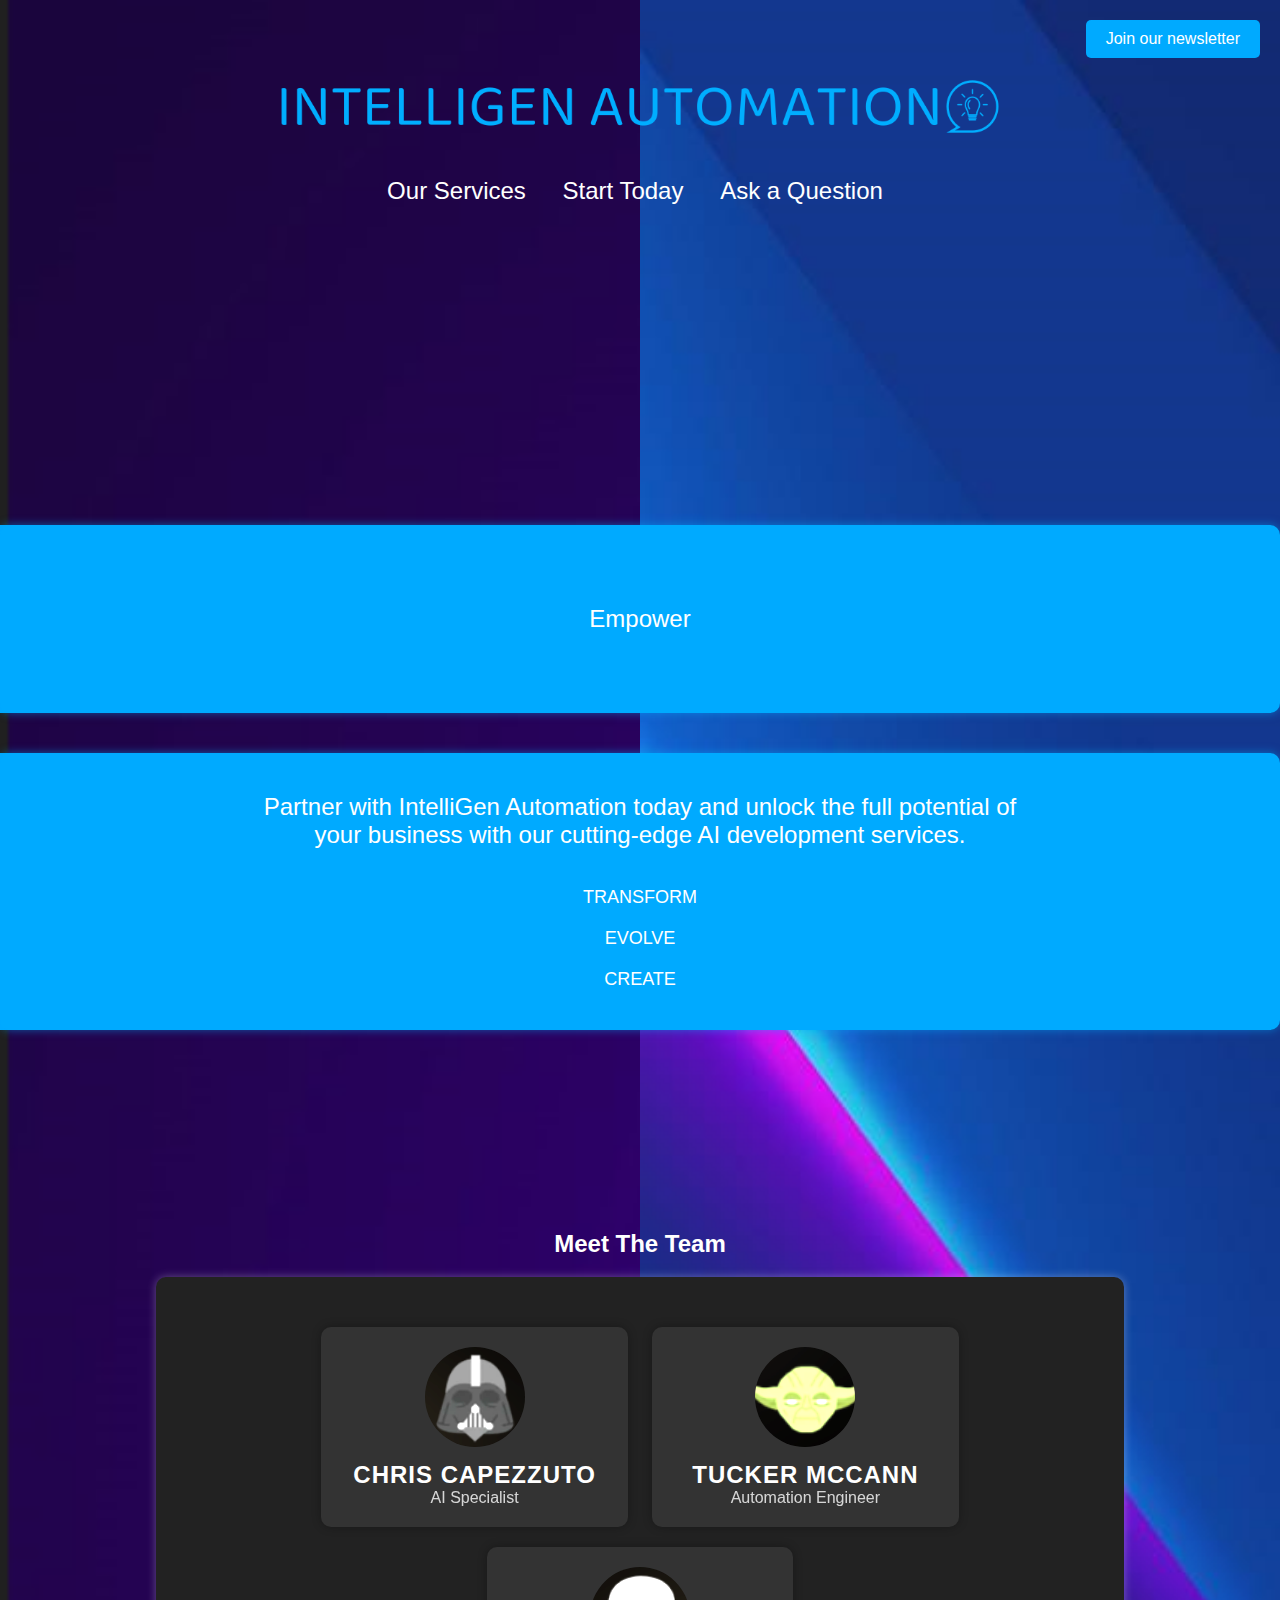
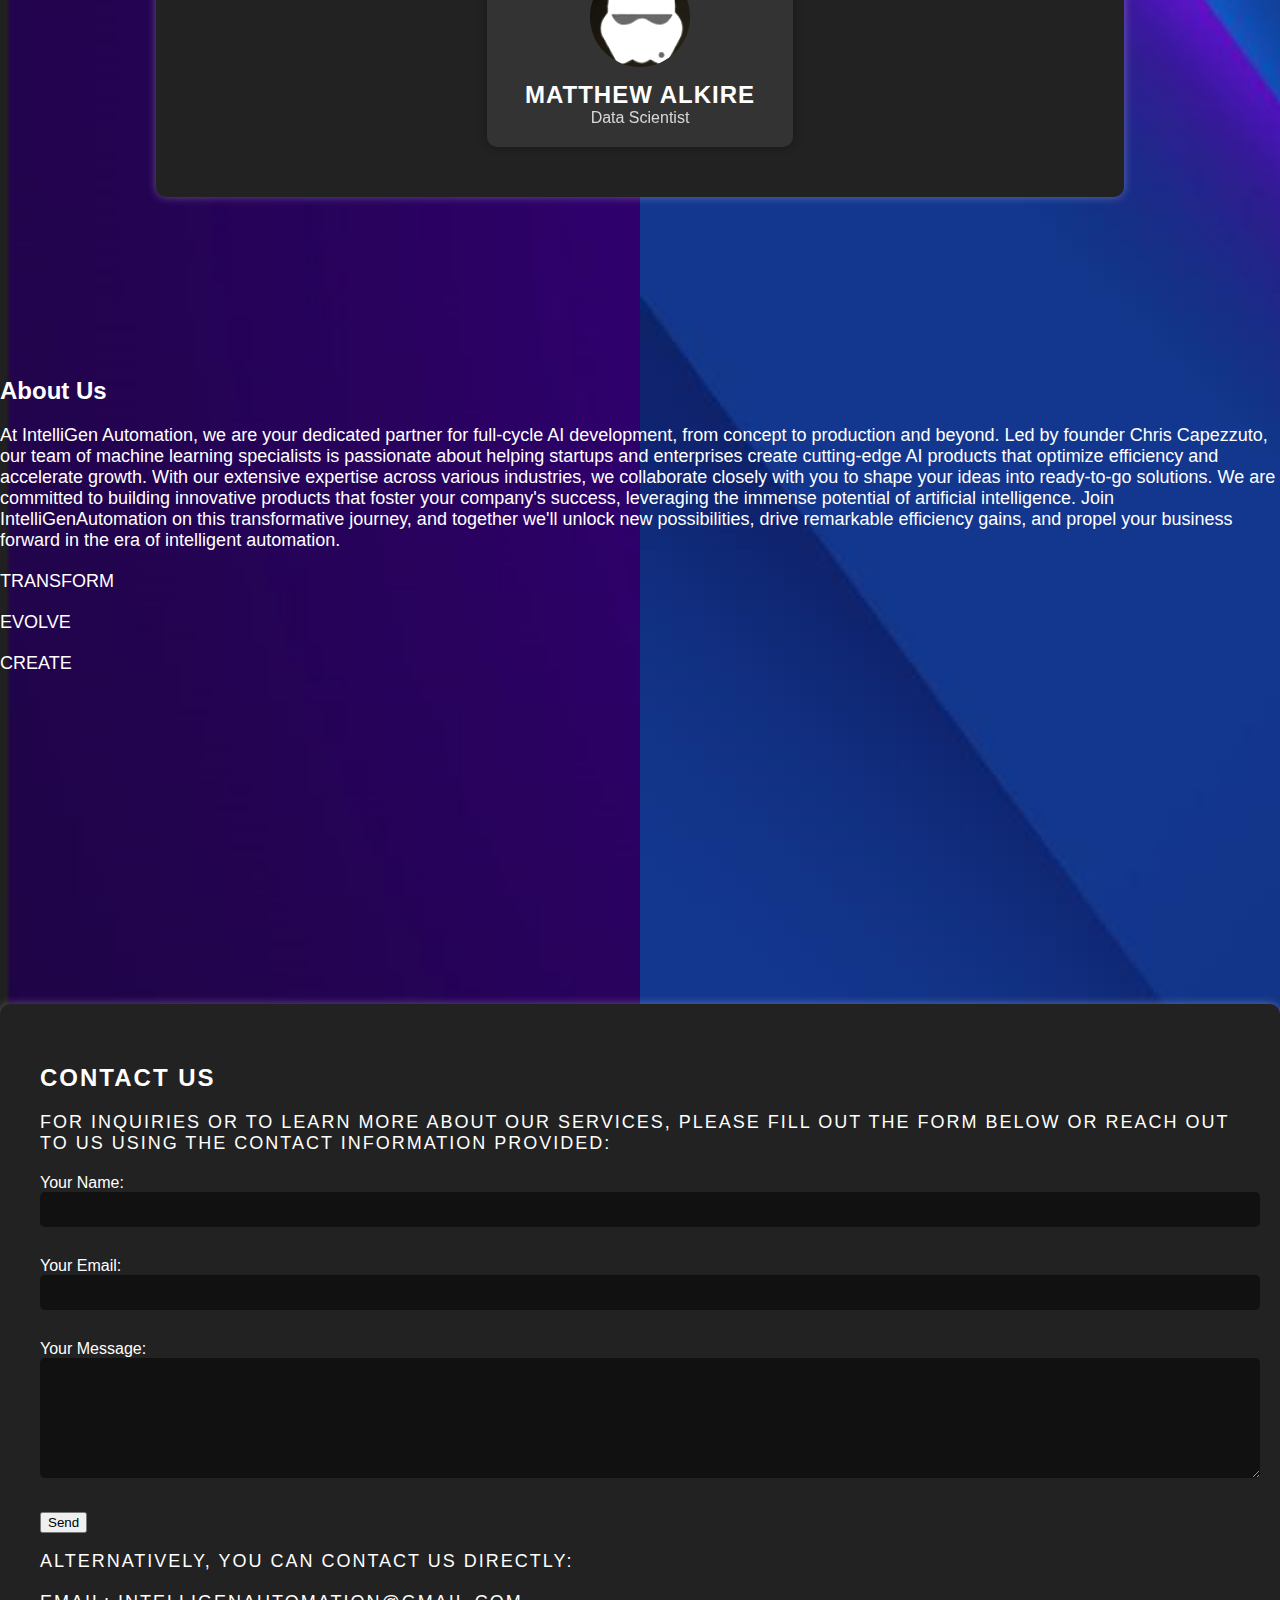
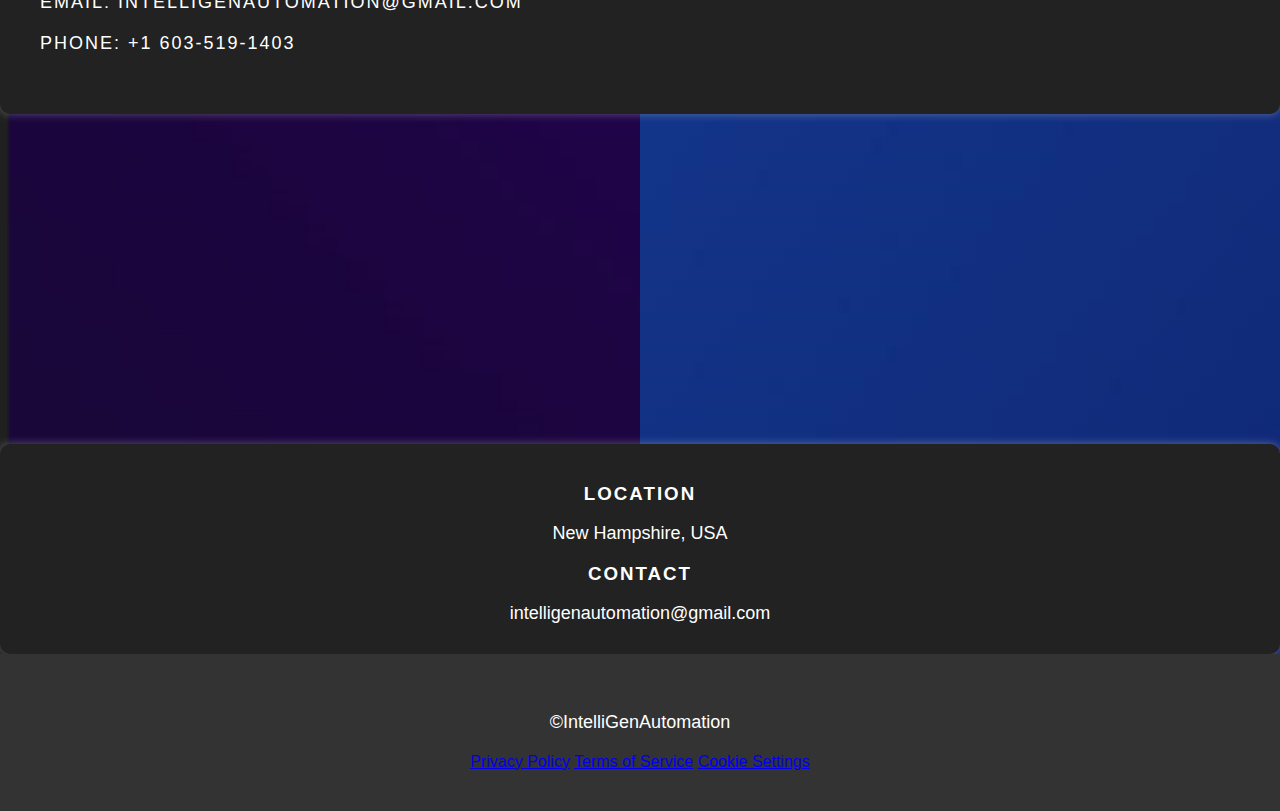
<file: index.html>
<!DOCTYPE html>
<html>
<head>

 <script>
    document.addEventListener("DOMContentLoaded", function() {
      animateText("empower-text");
    });

    function animateText(elementId) {
      var element = document.getElementById(elementId);
      var text = element.innerHTML;
      element.innerHTML = "";

      var index = 0;
      var timer = setInterval(function() {
        element.innerHTML += text[index];
        index++;
        if (index >= text.length) {
          clearInterval(timer);
        }
      }, 100);
    }

  </script>
<head>
  <title>IntelliGen Automation</title>
  <link rel="stylesheet" href="styles.css">
</head>
<body>
 <div class="container">
    <button class="newsletter-button">Join our newsletter</button>
  <div class="header">
   <div class="container">
    <div class="logo-container">
      <!-- Add the "logo" class to the logo -->
      <img src="logo.png" alt="IntelliGen Automation Logo" class="logo">
    </div>
      <div class="nav-tabs">
        <ul>
          <li><a href="OurServices.html">Our Services</a></li>
          <li><a href="StartToday.html">Start Today</a></li>
  <li><a href="Askaquestion.html">Ask a Question</a></li>
        </ul>
      </div>
    </div>
  </div>
  </div>
  </div>

  <div class="block1">
    <div class="blue-background">
      <div class="blue-content">
        <div class="container">
          <p id="empower-text" class="letter-anim">Empowering businesses through AI-driven solutions.</p>
        </div>
      </div>
    </div>

    <div class="blue-background">
      <div class="blue-content">
        <p id="empower-text" class="letter-anim"> Partner with IntelliGen Automation today and unlock the full potential of your business with our cutting-edge AI development services.</p>
        <p>TRANSFORM</p>
      </div>
      <p>EVOLVE</p>
      <p>CREATE</p>
    </div>
  </div>

  <div class="block2">
    <div id="meet-the-team">
      <h2>Meet The Team</h2>
      <div class="team-section">
        <div class="team-member">
          <img src="vader.png" alt="vader">
          <h3>Chris Capezzuto</h3>
          <p>AI Specialist</p>
        </div>
        <div class="team-member">
          <img src="yoda.png" alt="yoda">
          <h3>Tucker McCann</h3>
          <p>Automation Engineer</p>
        </div>
        <div class="team-member">
          <img src="trooper.png" alt="trooper">
          <h3>Matthew Alkire</h3>
          <p>Data Scientist</p>
        </div>
      </div>
    </div>
  </div>

  <div class="block3">
    <h2>About Us</h2>
    <p>At IntelliGen Automation, we are your dedicated partner for full-cycle AI development, from concept to production and beyond. Led by founder Chris Capezzuto, our team of machine learning specialists is passionate about helping startups and enterprises create cutting-edge AI products that optimize efficiency and accelerate growth. With our extensive expertise across various industries, we collaborate closely with you to shape your ideas into ready-to-go solutions. We are committed to building innovative products that foster your company's success, leveraging the immense potential of artificial intelligence. Join IntelliGenAutomation on this transformative journey, and together we'll unlock new possibilities, drive remarkable efficiency gains, and propel your business forward in the era of intelligent automation.</p>
    <p>TRANSFORM</p>
    <p>EVOLVE</p>
    <p>CREATE</p>
  </div>

  <div class="block4">
    <div class="contact-section">
      <div id="contact">
        <h2>Contact Us</h2>
        <p>For inquiries or to learn more about our services, please fill out the form below or reach out to us using the contact information provided:</p>

        <form
          action="https://formspree.io/f/xbjvlpwq"
          method="POST"
        >
          <label>
            Your Name:
            <input type="name" name="name">
          </label>
          <label>
            Your Email:
            <input type="email" name="email">
          </label>
          <label>
            Your Message:
            <textarea name="message"></textarea>
          </label>
          <!-- your other form fields go here -->
          <button type="submit">Send</button>
        </form>
        <p>Alternatively, you can contact us directly:</p>
        <p>Email: intelligenautomation@gmail.com </p>
        <p>Phone: +1 603-519-1403</p>
      </div>
    </div>
  </div>

  <div class="block5">
    <div class="bottom-section">
      <h3>Location</h3>
      <p>New Hampshire, USA</p>
      <h3>Contact</h3>
      <p>intelligenautomation@gmail.com</p>
    </div>
  </div>

  <div class="footer">
    <div class="footer">
      <p>©IntelliGenAutomation</p>
      <div class="footer-links">
        <a href="#">Privacy Policy</a>
        <a href="#">Terms of Service</a>
        <a href="#">Cookie Settings</a>
      </div>
    </div>
  </div>
</body>
</html>
</file>
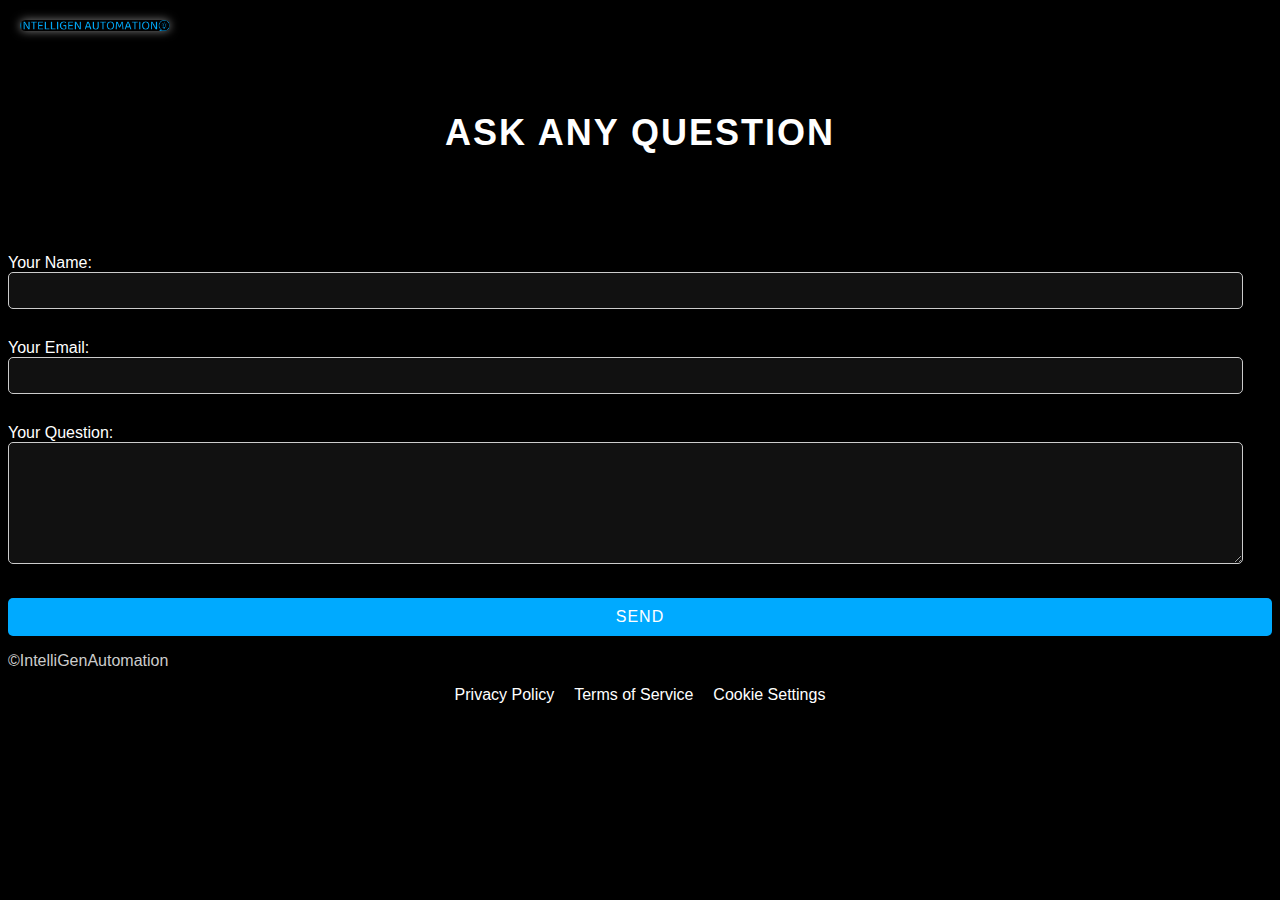
<file: Askaquestion.html>
<!DOCTYPE html>
<html>
<head>
  <title>IntelliGen Automation - Contact Us</title>
  <style>
    body {
      background-color: black;
      color: white;
      font-family: Arial, sans-serif;
    }

    .container {
      max-width: 800px;
      margin: 0 auto;
      padding: 40px;
      text-align: center;
    }
  img {
      width:;
      max-width: px;
      height: auto;
      filter: brightness(150%) saturate(100%);
      margin-bottom: 20px;
      border-radius: 10px;
    }

 .logo {
      position: absolute;
      top: 20px;
      left: 20px;
      width: 150px; 
      height: auto;
    }
.logo {
    box-shadow: 0 0 10px rgba(255, 255, 255, 0.5);
  }

    h1 {
      font-size: 36px;
      margin-bottom: 20px;
      text-transform: uppercase;
      letter-spacing: 2px;
    }

  .container {
      max-width: 600px;
      margin: 0 auto;
      padding: 40px;
    }

    h2 {
      font-size: 24px;
      text-transform: uppercase;
      letter-spacing: 1px;
    }

    form {
      display: flex;
      flex-direction: column;
    }

    label {
      display: block;
      margin-bottom: 10px;
      font-size: 16px;
    }

  input[type="name"],
    input[type="text"],
    input[type="email"],
    textarea {
      padding: 10px;
      border: 1px solid #ccc;
      border-radius: 5px;
      background-color: #111;
      color: white;
      margin-bottom: 20px;
      width: 96%;
    }

    textarea {
      height: 100px;
    }

    button {
      background-color: #00aaff;
      color: white;
      padding: 10px 20px;
      border: none;
      border-radius: 5px;
      cursor: pointer;
      font-size: 16px;
      text-transform: uppercase;
      letter-spacing: 1px;
      transition: background-color 0.3s ease;
    }

    button:hover {
      background-color: #0094d8;
    }

    /* Footer styles (assuming you have a footer) */
    .footer {
    }

    .footer p {
      color: #ccc;
    }

    .footer-links {
      display: flex;
      justify-content: center;
    }

    .footer-links a {
      color: white;
      margin: 0 10px;
      text-decoration: none;
    }
  /* Responsive CSS using media queries */
    @media (max-width: 768px) {
      body {
        background-size: 100% auto;
      }
  </style>
</head>
<body>
  <div class="container">
  <img src="logo.png" alt="IntelliGen Automation Logo" class="logo">

  <div class="container">
    <h1>Ask Any Question</h1>
  </div>
  </div>
  </div>

<form
  action="https://formspree.io/f/mqkvagnk"
  method="POST"
>

<label>
	Your Name:
 <input type="name" name="name">
 </label>
  <label>
    Your Email:
    <input type="email" name="email">
  </label>
  <label>
    Your Question:
    <textarea name="message"></textarea>
  </label>
  <!-- your other form fields go here -->
  <button type="submit">Send</button>
</form>
  </div>
 <div class="footer">
      <p>©IntelliGenAutomation</p>
      <div class="footer-links">
        <a href="#">Privacy Policy</a>
        <a href="#">Terms of Service</a>
        <a href="#">Cookie Settings</a>
      </div>
    </div>
  </div>
</body>
</html>
</file>
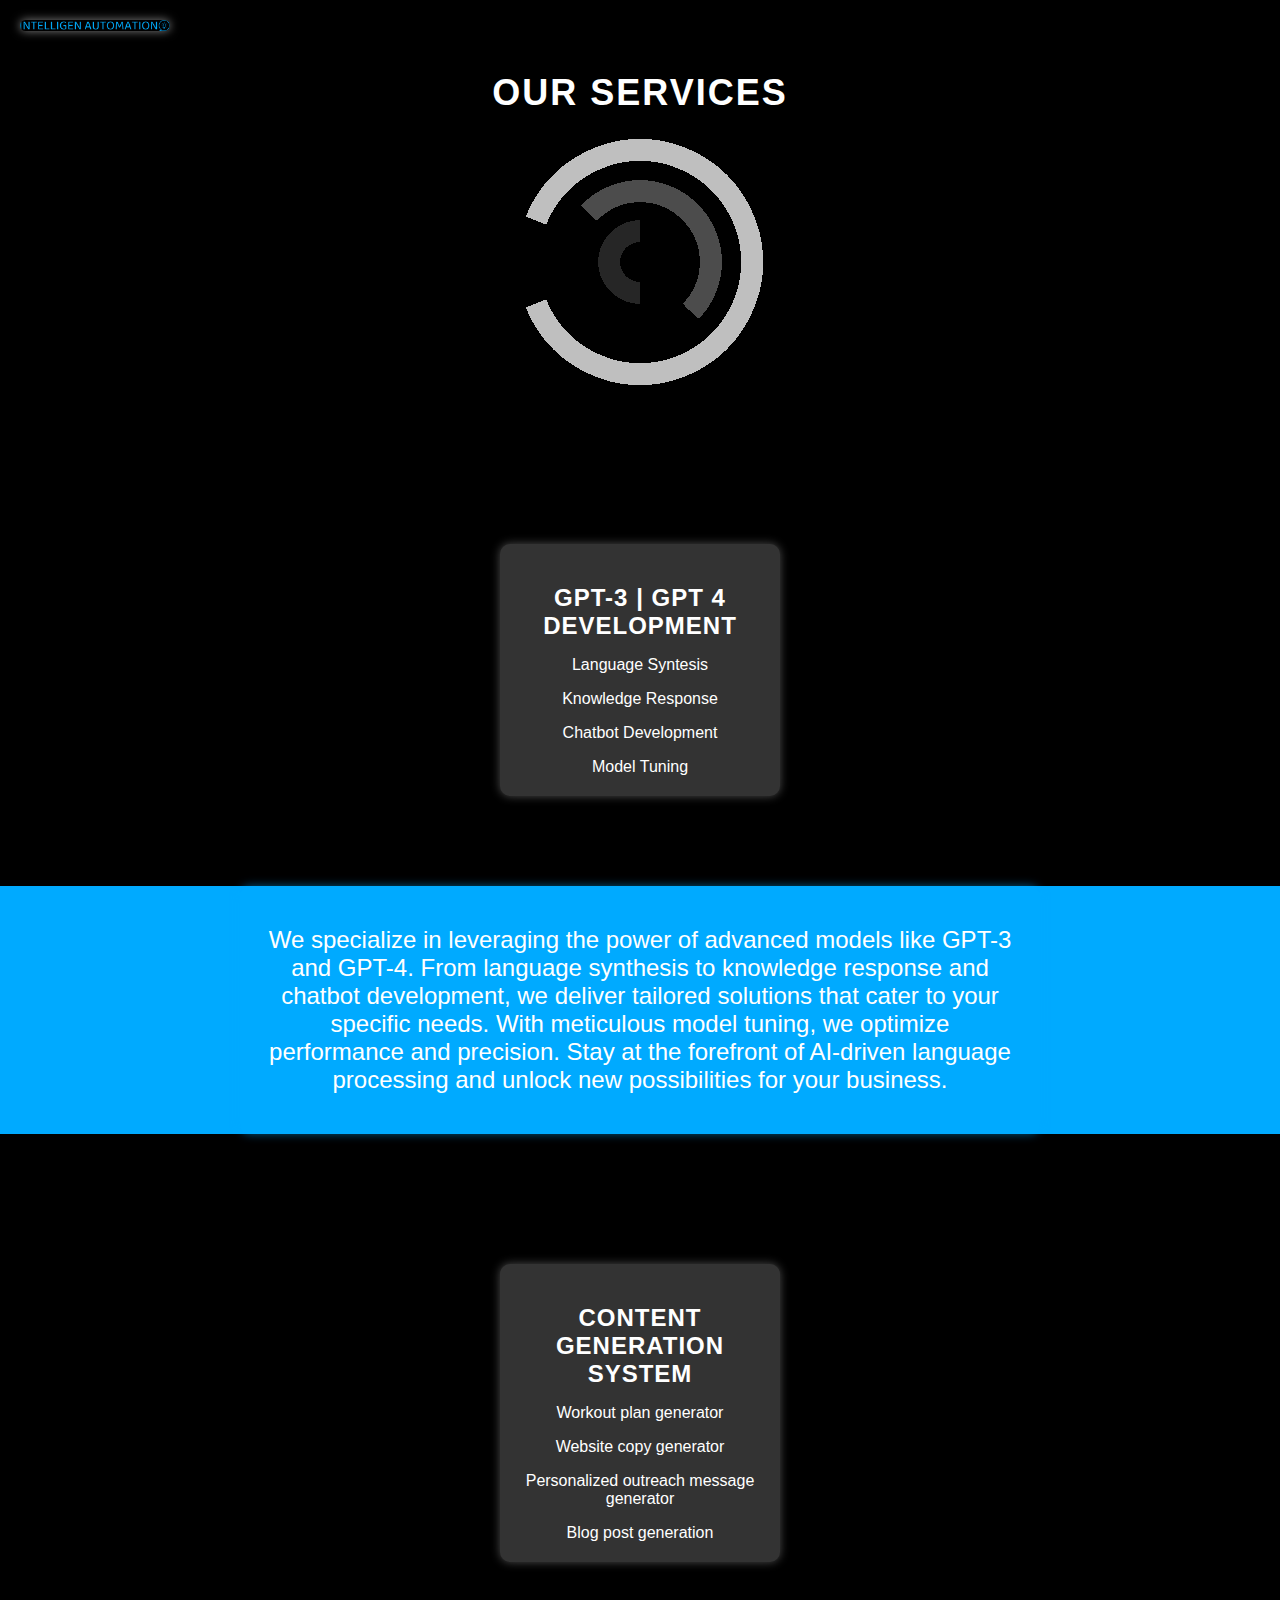
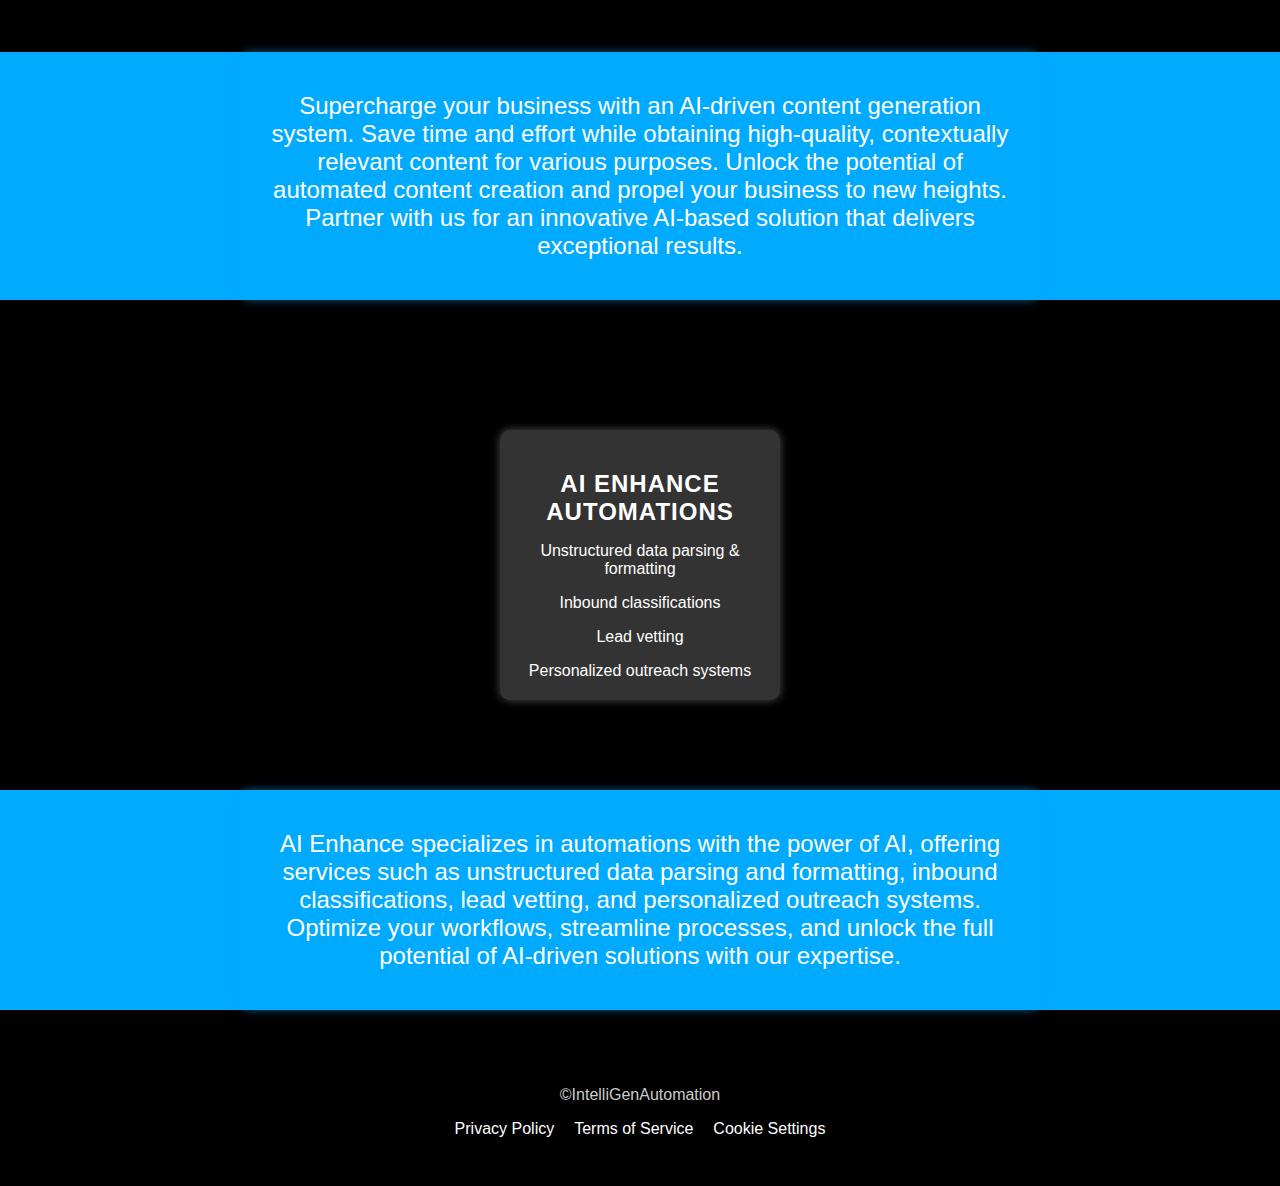
<file: OurServices.html>
<!DOCTYPE html>
<html>
<head>
  <title>IntelliGen Automation - Our Services</title>
  <style>
    body {
      background-color: black;
      color: white;
      font-family: Arial, sans-serif;
    }

 .logo {
      position: absolute;
      top: 20px;
      left: 20px;
      width: 150px; 
      height: auto;
    }
   img {
      width:;
      max-width: px;
      height: auto;
      filter: brightness(150%) saturate(100%);
      margin-bottom: 20px;
      border-radius: 10px;
    }


    .container {
      max-width: 800px;
      margin: 0 auto;
      padding: 40px;
      text-align: center;
    }

    h1 {
      font-size: 36px;
      margin-bottom: 20px;
      text-transform: uppercase;
      letter-spacing: 2px;
    }

    .service-blocks {
      display: flex;
      flex-wrap: wrap;
      justify-content: center;
      margin-top: 40px;
    }

    .service-block {
      width: 30%;
      padding: 20px;
      margin: 90px;
      background-color: #333;
      border-radius: 10px;
      box-shadow: 0 0 10px rgba(255, 255, 255, 0.3);
    }

    .service-block h2 {
      font-size: 24px;
      margin-bottom: 10px;
      text-transform: uppercase;
      letter-spacing: 1px;
    }

    .service-block p {
      font-size: 16px;
      margin-bottom: 0;
    }
.blue-background {
  background-color: #00aaff;
  padding: 20px;
  margin-bottom: 40px;
  border-radius: 10px;
  box-shadow: 0 0 10px rgba(0, 170, 255, 0.5);
  position: relative;
}

.blue-content {
  max-width: 800px;
  margin: 0 auto;
  width: 100%;
  text-align: center;
  position: relative;
  z-index: 1;
}

#empower-text {
  font-size: 24px;
  margin: 0;
  padding: 20px 0;
  color: white;
}

.blue-background::before {
  content: '';
  position: absolute;
  top: 0;
  left: 50%;
  transform: translateX(-50%);
  width: 100vw;
  height: 100%;
  background-color: #00aaff;
  z-index: -1;
}
.logo {
    box-shadow: 0 0 10px rgba(255, 255, 255, 0.5);
  }
    /* Footer styles (assuming you have a footer) */
    .footer {
      margin-top: 20px;
    }

    .footer p {
      color: #ccc;
    }

    .footer-links {
      display: flex;
      justify-content: center;
    }

    .footer-links a {
      color: white;
      margin: 0 10px;
      text-decoration: none;
    }
  </style>
</head>
<body>
  <div class="container">

    <img src="logo.png" alt="IntelliGen Automation Logo" class="logo">
    <h1>OUR SERVICES</h1>

    <img src="loading.gif" alt="loading gif" >


    <div class="service-blocks">
      <div class="service-block">
        <h2>GPT-3 | GPT 4
Development</h2>
        <p>Language Syntesis</p>
  <p>Knowledge Response</p>
  <p>Chatbot Development</p>
  <p>Model Tuning</p>
      </div>
  <div class="blue-background">
  <div class="blue-content">
    <p id="empower-text" class="letter-anim">We specialize in leveraging the power of advanced models like GPT-3 and GPT-4. From language synthesis to knowledge response and chatbot development, we deliver tailored solutions that cater to your specific needs. With meticulous model tuning, we optimize performance and precision. Stay at the forefront of AI-driven language processing and unlock new possibilities for your business.</p>
  </div>
</div>

      <div class="service-block">
        <h2>Content generation system</h2>
        <p>Workout plan generator</p>
<p>Website copy generator</p>
   <p>Personalized outreach message generator</p>
    <p>Blog post generation</p>
      </div>
  <div class="blue-background">
  <div class="blue-content">
    <p id="empower-text" class="letter-anim">Supercharge your business with an AI-driven content generation system. Save time and effort while obtaining high-quality, contextually relevant content for various purposes. Unlock the potential of automated content creation and propel your business to new heights. Partner with us for an innovative AI-based solution that delivers exceptional results.</p>
  </div>
</div>

      <div class="service-block">
        <h2>Ai Enhance automations</h2>
        <p>Unstructured data parsing & formatting</p>
  <p>Inbound classifications</p>
 <p>Lead vetting</p>
 <p>Personalized outreach systems</p>

      </div>
  <div class="blue-background">
  <div class="blue-content">
    <p id="empower-text" class="letter-anim">AI Enhance specializes in automations with the power of AI, offering services such as unstructured data parsing and formatting, inbound classifications, lead vetting, and personalized outreach systems. Optimize your workflows, streamline processes, and unlock the full potential of AI-driven solutions with our expertise.</p>
  </div>
</div>
 <div class="footer">
      <p>©IntelliGenAutomation</p>
      <div class="footer-links">
        <a href="#">Privacy Policy</a>
        <a href="#">Terms of Service</a>
        <a href="#">Cookie Settings</a>
      </div>
    </div>
  </div>
  </div>
</body>
</html>
</file>
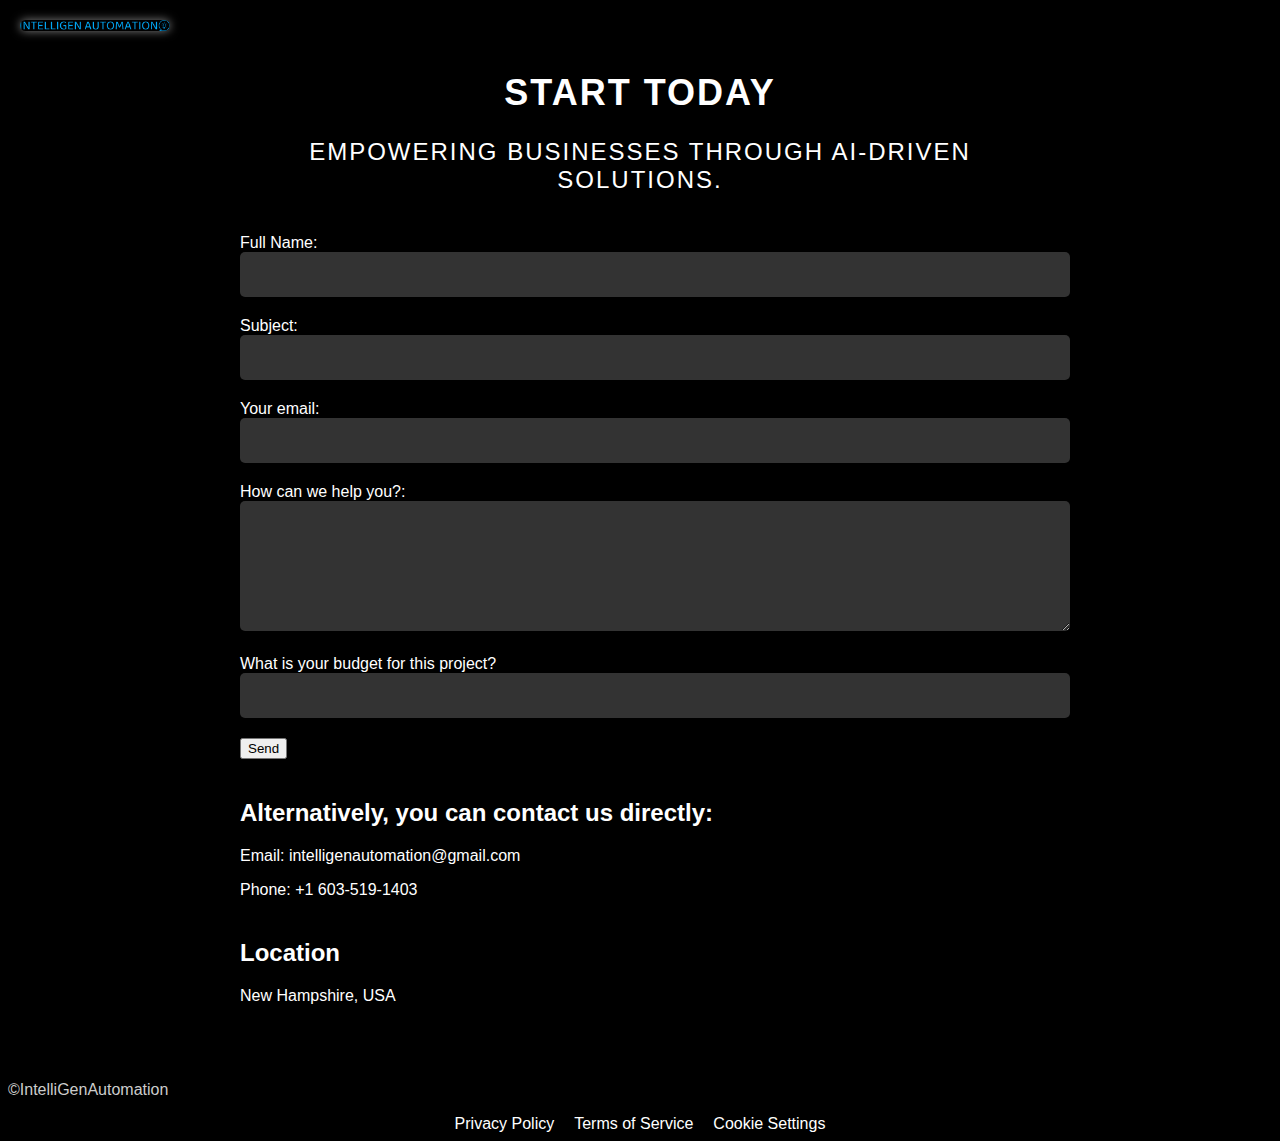
<file: StartToday.html>
<!DOCTYPE html>
<html>
<head>
  <title>IntelliGen Automation - Start Today</title>
  <style>
    body {
      background-color: black;
      color: white;
      font-family: Arial, sans-serif;
    }

    .container {
      max-width: 800px;
      margin: 0 auto;
      padding: 40px;
      text-align: center;
    }
 .logo {
      position: absolute;
      top: 20px;
      left: 20px;
      width: 150px; 
      height: auto;
    }
   img {
      width:;
      max-width: px;
      height: auto;
      filter: brightness(150%) saturate(100%);
      margin-bottom: 20px;
      border-radius: 10px;
    }

    h1 {
      font-size: 36px;
      margin-bottom: 20px;
      text-transform: uppercase;
      letter-spacing: 2px;
    }

    .subheading {
      font-size: 24px;
      margin-bottom: 20px;
      text-transform: uppercase;
      letter-spacing: 2px;
    }

    .contact-info {
      margin-top: 40px;
    }

    .contact-info label {
      display: block;
      font-size: 18px;
      margin-bottom: 10px;
      text-align: left;
    }




   .start-today input[type="fullname"],
   .start-today input[type="subject"],
.start-today input[type="email"],
.start-today input[type="budjet"],
    .start-today textarea {
      width: 100%;
      padding: 15px;
      border-radius: 5px;
      border: none;
      background-color: #333;
      color: white;
      margin-bottom: 20px;
    }

    .start-today textarea {
      height: 100px;
    }

    .contact-info {
      margin-top: 40px;
      text-align: left;
    }
 .start-today {
      margin-top: 40px;
      text-align: left;
    }


    .start-today p {
      margin-bottom: 10px;
    }
.logo {
    box-shadow: 0 0 10px rgba(255, 255, 255, 0.5);
  }
    /* Footer styles (assuming you have a footer) */
    .footer {
      margin-top: 20px;
    }

    .footer p {
      color: #ccc;
    }

    .footer-links {
      display: flex;
      justify-content: center;
    }

    .footer-links a {
      color: white;
      margin: 0 10px;
      text-decoration: none;
    }


  </style>
</head>
<body>
  <div class="container">
  <img src="logo.png" alt="IntelliGen Automation Logo" class="logo">
    <h1>START TODAY</h1>

    <div class="subheading">
      <p>Empowering businesses through AI-driven solutions.</p>
    </div>

    <div class="start-today">
      <div id="budjet">
<form
  action="https://formspree.io/f/mdorkyab"
  method="POST"
>
<label>
 Full Name:
    <input type="FullName" name="fullname">
  </label>
<label>
   Subject:
    <input type="subject" name="subject">
  </label>
  <label>
    Your email:
    <input type="email" name="email">
  </label>
<label>
How can we help you?:
    <textarea name="message"></textarea>
  </label>
<label>
 What is your budget for this project?
    <input type="budjet" name="budjet">
  </label>
  <label>
 
  <!-- your other form fields go here -->
  <button type="submit">Send</button>
</form>
    </div>
  </div>

    <div class="contact-info">
      <h2>Alternatively, you can contact us directly:</h2>
      <p>Email: intelligenautomation@gmail.com </p>
      <p>Phone: +1 603-519-1403</p>
    </div>

    <div class="contact-info">
      <h2>Location</h2>
      <p>New Hampshire, USA</p>
    </div>
  </div>
 <div class="footer">
      <p>©IntelliGenAutomation</p>
      <div class="footer-links">
        <a href="#">Privacy Policy</a>
        <a href="#">Terms of Service</a>
        <a href="#">Cookie Settings</a>
      </div>
    </div>
  </div>
</body>
</html>
</file>
<file: styles.css>
body {
  margin: 0;
  padding: 0;
  font-family: Arial, sans-serif;
}
  /* Set the first quarter of the background to background1.png */
    body {
      position: relative;
      background-color: black;
      margin: 0;
      padding: 0;
      font-family: Arial, sans-serif;
    }

    body::before {
      content: "";
      position: absolute;
      top: 0;
      left: 0;
      width: 50%;
      height: 100%;
      background-image: url("background1.png");
      background-size: cover;
      background-repeat: no-repeat;
      z-index: -1;
    }

    /* Set the second quarter of the background to background2.png */
    body::after {
      content: "";
      position: absolute;
      top: 0;
      left: 50%;
      width: 50%;
      height: 100%;
      background-image: url("background2.png");
      background-size: cover;
      background-repeat: no-repeat;
      z-index: -1;
    }

    /* Responsive CSS using media queries */
    @media (max-width: 768px) {
      body::before,
      body::after {
        /* Adjust the width for mobile devices */
        width: 100%;
        left: 0;
      }
    }
   /* Add spacing between blocks */
    .block1,
    .block2,
    .block3,
    .block4,
    .block5 {
      margin-bottom: 330px;
    }

    /* Add spacing between paragraphs within blocks */
    .block1 p,
    .block2 p,
    .block3 p,
    .block4 p,
    .block5 p {
      margin-bottom: 20px;
    }
.footer {
  background-color: #333;
  color: white;
  padding: 20px;
  text-align: center;
}
}

.container {
  max-width: 800px;
  margin: 0 auto;
  padding: 40px;
  /* Your other container styles */
}


    body {
      background-color: #222;
      color: white;
      margin: 0;
      padding: 0;
      font-family: Arial, sans-serif;
    }

    .container {
      max-width: 800px;
      margin: 0 auto;
      padding: 40px;
      text-align: center;
    }

 .newsletter-button {
      position: absolute;
      top: 20px;
      right: 20px;
      padding: 10px 20px;
      background-color: #00aaff;
      color: white;
      border: none;
      border-radius: 5px;
      font-size: 16px;
      cursor: pointer;
    }

    h1 {
      font-size: 48px;
      margin-bottom: 20px;
      text-transform: ;
      letter-spacing: 2px;
    }

    p {
      font-size: 18px;
      margin-bottom: 20px;
    }

    .blue-background {
      background-color: #00aaff;
      padding: 20px;
      margin-bottom: 40px;
      border-radius: 10px;
      box-shadow: 0 0 10px rgba(0, 170, 255, 0.5);
  position: relative;
}

.blue-content {
  max-width: 800px;
  margin: 0 auto;
  width: 100%;
  text-align: center;
  position: relative;
  z-index: 1;
}

#empower-text {
  font-size: 24px;
  margin: 0;
  padding: 20px 0;
  color: white;
}

.blue-background::before {
  content: '';
  position: absolute;
  top: 0;
  left: 50%;
  transform: translateX(-50%);
  width: 100vw;
  height: 100%;
  background-color: #00aaff;
  z-index: -1;
}

    img {
      width: 100%;
      max-width: 800px;
      height: auto;
      filter: brightness(150%) saturate(100%);
     margin-bottom: 30px;
      border-radius: 10px;
    }

    .header {
      display: flex;
      flex-direction: column;
      align-items: center;
    margin-bottom: 240px;
      position: relative;
    }

    .nav-tabs {
      font-size: 24px;
      margin-top: 10px;
    }

    .nav-tabs ul {
      list-style-type: none;
      margin: 0;
      padding: 0;
    }

    .nav-tabs ul li {
      display: inline-block;
      margin-right: 10px;
    }

    .nav-tabs ul li a {
      color: white;
      text-decoration: none;
      padding: 5px 10px;
    }

    .nav-tabs ul li a:hover {
      background-color: #666;
      border-radius: 5px;
    }

    .team-section {
      background-color: #222;
      padding: 40px;
 margin: 0 auto;
   text-align: center;
      margin-bottom: 40px;
  display: inline-block;
      border-radius: 10px;
      box-shadow: 0 0 10px rgba(255, 255, 255, 0.3);
    }

.block1 {
 text-align: center;
   margin-bottom: 140px;
}

.block2 {
   margin-top: 200px;
 text-align: center;
   margin-bottom: 140px;
}
.block5 {
   margin-top: 200px;
 text-align: center;
   margin-bottom: 0px;
}


    .team-member {
      display: inline-block;
      width: 30%;
      margin: 10px;
      padding: 20px;
      background-color: #333;
      border-radius: 10px;
      text-align: center;
      box-shadow: 0 0 10px rgba(0, 0, 0, 0.3);
    }

    .team-member img {
      width: 100px;
      height: 100px;
      border-radius: 50%;
      object-fit: cover;
      margin-bottom: 10px;
    }

    .team-member h3 {
      font-size: 24px;
      margin: 0;
      text-transform: uppercase;
      letter-spacing: 1px;
    }

    .team-member p {
      font-size: 16px;
      margin: 0;
      opacity: 0.8;
    }

    .contact-section {
      background-color: #222;
      padding: 40px;
      margin-bottom: 40px;
      border-radius: 10px;
      box-shadow: 0 0 10px rgba(255, 255, 255, 0.3);
    }

    .contact-section h2,
    .contact-section p {
      color: white;
      text-transform: uppercase;
      letter-spacing: 2px;
    }

    .contact-section form {
      margin-top: 20px;
    }

    .contact-section label {
      display: block;
      font-size: 16px;
      margin-bottom: 10px;
      text-align: left;
    }
.contact-section input[type="name"],
    .contact-section input[type="text"],
    .contact-section input[type="email"],
    .contact-section textarea {
      width: 100%;
      padding: 10px;
      border-radius: 5px;
      border: none;
      background-color: #111;
      color: white;
      margin-bottom: 20px;
    }

    .contact-section textarea {
      height: 100px;
    }

    .contact-section input[type="submit"] {
      background-color: #00aaff;
      color: white;
      padding: 10px 20px;
      border: none;
      border-radius: 5px;
      cursor: pointer;
      font-size: 16px;
      text-transform: uppercase;
      letter-spacing: 1px;
      transition: background-color 0.3s ease;
    }

    .contact-section input[type="submit"]:hover {
      background-color: #0094d8;
    }

    .bottom-section {
      background-color: #222;
      padding: 20px;
      border-radius: 10px;
      box-shadow: 0 0 10px rgba(255, 255, 255, 0.3);
    }

    .bottom-section h3 {
      color: white;
      text-transform: uppercase;
      letter-spacing: 2px;
      margin-bottom: 10px;
    }

    .bottom-section p {
      color: white;
      margin-bottom: 10px;
    }



.about-section h2 {
      font-size: 50px;
      margin: 0;

   

    .logo {
      width: 400px; /* Adjust the width to make it larger */
      height: auto;
 margin-bottom: 0px;
    }

 body {
      background-color: black;
      color: white;
      font-family: Arial, sans-serif;
      margin: 0; /* Remove default body margin */
    }

    .container {
      max-width: 800px;
      margin: 0 auto;
      padding: 40px;
      text-align: center;
      display: flex; /* Use flexbox to center the logo horizontally */
      justify-content: center;
      align-items: center;
      flex-direction: column; /* Vertically stack elements */
    }

 
    .logo-button {
      display: inline-block;
      padding: 10px 15px;
      border: 1px solid white;
      border-radius: 5px;
      background-color: transparent;
      text-decoration: none;
    }



   /* Footer styles (assuming you have a footer) */
    .footer {
      margin-top: 20px;
    }

    .footer p {
      color: #ccc;
    }

    .footer-links {
      display: flex;
      justify-content: center;
    }

    .footer-links a {
      color: white;
      margin: 0 10px;
      text-decoration: none;
     form {
      display: flex;
      flex-direction: column;
    }

    label {
      display: block;
      margin-bottom: 10px;
      font-size: 16px;
    }

  input[type="name"],
    input[type="text"],
    input[type="email"],
    textarea {
      padding: 10px;
      border: 1px solid #ccc;
      border-radius: 5px;
      background-color: #111;
      color: white;
      margin-bottom: 20px;
      width: 100%;
    }
</file>
